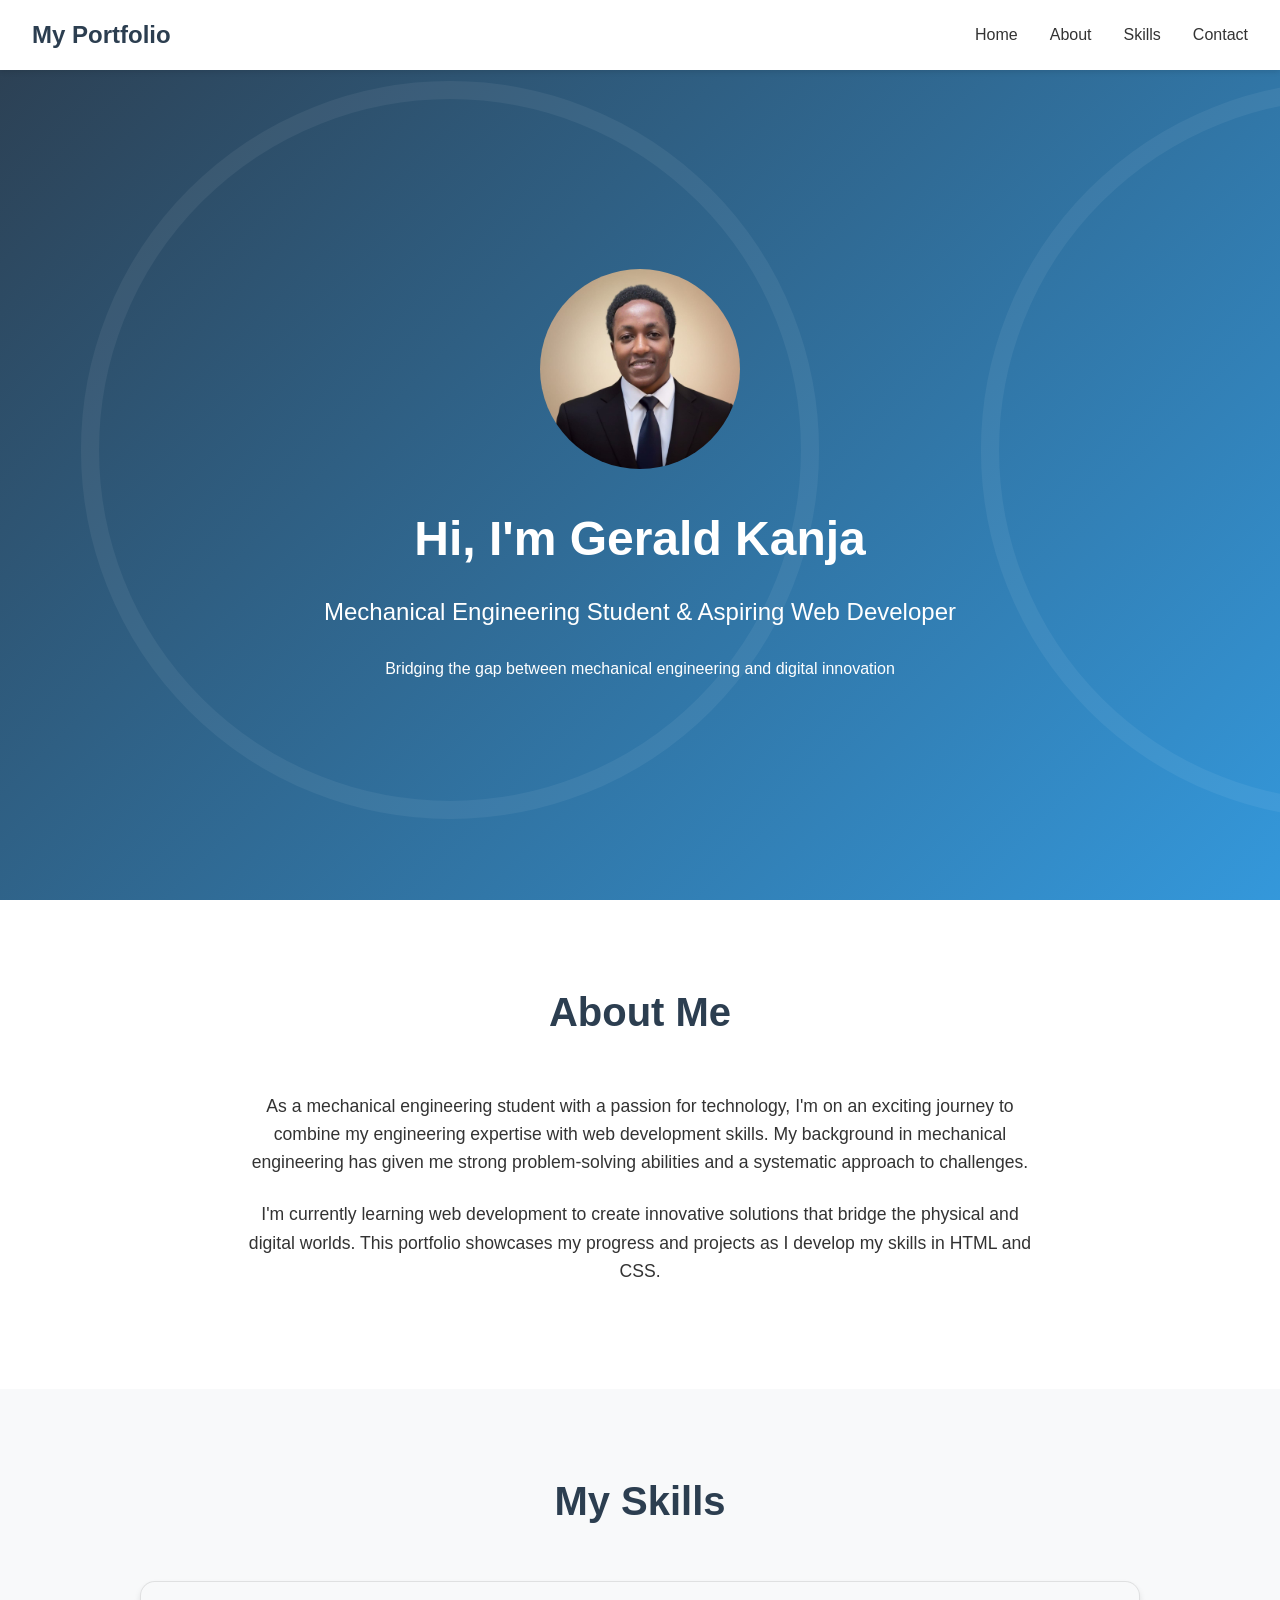
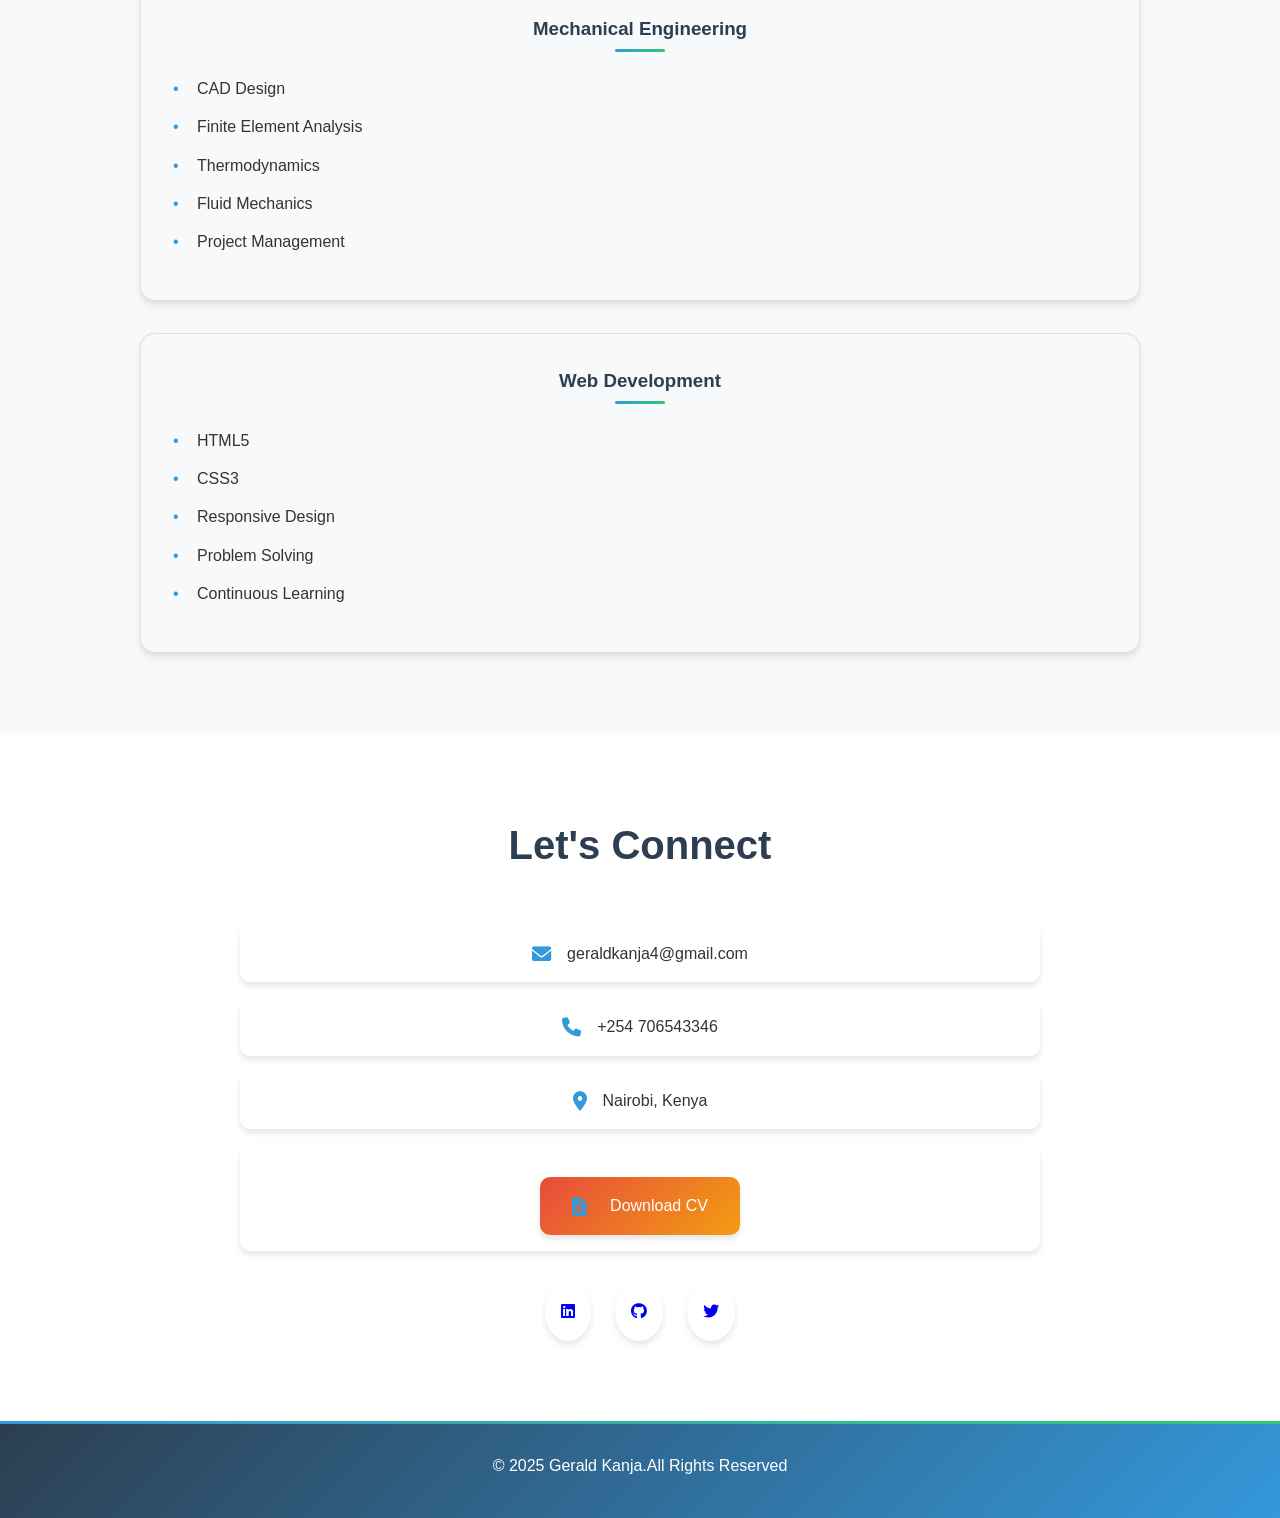
<file: index.html>
<!DOCTYPE html>
<html lang="en">
<head>
    <!-- Meta tags and external resources -->
    <meta charset="UTF-8">
    <meta name="viewport" content="width=device-width, initial-scale=1.0">
    <title>My  Portfolio</title>
    <link rel="stylesheet" href="style.css">
    <link rel="stylesheet" href="https://cdnjs.cloudflare.com/ajax/libs/font-awesome/6.0.0/css/all.min.css">
</head>
<body>
    <!-- Navigation header with dropdown menu -->
    <header>
        <nav>
            <div class="logo">My Portfolio</div>
            <ul class="nav-menu">
                <li><a href="#home">Home</a></li>
                <li><a href="#about">About</a></li>
                <li class="dropdown">
                    <a href="#skills">Skills</a>
                    <ul class="dropdown-content">
                        <li><a href="#mechanical">Mechanical</a></li>
                        <li><a href="#web-dev">Web Development</a></li>
                    </ul>
                </li>
                <li><a href="#contact">Contact</a></li>
            </ul>
        </nav>
    </header>

    <!-- Personal section with profile and introduction -->
    <section id="home" class="personal">
        <div class="personal-info">
            <img src="profile.jpg" alt="Profile Photo" class="profile-photo">
            <h1>Hi, I'm <span>Gerald Kanja</span></h1>
            <h2>Mechanical Engineering Student & Aspiring Web Developer</h2>
            <p>Bridging the gap between mechanical engineering and digital innovation</p>
        </div>
    </section>

    <!-- About section with personal description -->
    <section id="about" class="about">
        <div class="container">
            <h2 class="section-title">About Me</h2>
            <div class="about-content">
                <div class="about-text">
                    <p>As a mechanical engineering student with a passion for technology, I'm on an exciting journey to combine my engineering expertise with web development skills. My background in mechanical engineering has given me strong problem-solving abilities and a systematic approach to challenges.</p>
                    <p>I'm currently learning web development to create innovative solutions that bridge the physical and digital worlds. This portfolio showcases my progress and projects as I develop my skills in HTML and CSS.</p>
                </div>
            </div>
        </div>
    </section>

    <!-- Skills section with two categories -->
    <section id="skills" class="skills">
        <div class="container">
            <h2 class="section-title">My Skills</h2>
            <div class="skills-grid">
                <!-- Mechanical engineering skills -->
                <div class="skill-category" id="mechanical">
                    <h3>Mechanical Engineering</h3>
                    <ul>
                        <li>CAD Design</li>
                        <li>Finite Element Analysis</li>
                        <li>Thermodynamics</li>
                        <li>Fluid Mechanics</li>
                        <li>Project Management</li>
                    </ul>
                </div>
                <!-- Web development skills -->
                <div class="skill-category" id="web-dev">
                    <h3>Web Development</h3>
                    <ul>
                        <li>HTML5</li>
                        <li>CSS3</li>
                        <li>Responsive Design</li>
                        <li>Problem Solving</li>
                        <li>Continuous Learning</li>
                    </ul>
                </div>
            </div>
        </div>
    </section>

    <!-- Contact section with info and social links -->
    <section id="contact" class="contact">
        <div class="container">
            <h2 class="section-title">Let's Connect</h2>
            <div class="contact-content">
                <!-- Contact information -->
                <div class="contact-info">
                    <div class="contact-item">
                        <i class="fas fa-envelope"></i>
                        <p>geraldkanja4@gmail.com</p>
                    </div>
                    <div class="contact-item">
                        <i class="fas fa-phone"></i>
                        <p>+254 706543346</p>
                    </div>
                    <div class="contact-item">
                        <i class="fas fa-map-marker-alt"></i>
                        <p>Nairobi, Kenya</p>
                    </div>
                    <!-- CV download button -->
                    <div class="contact-item">
                        <a href="cv.pdf" download class="cv-download">
                            <i class="fas fa-file-pdf"></i>
                            <span>Download CV</span>
                        </a>
                    </div>
                </div>
                <!-- Social media links -->
                <div class="social-icons">
                    <a href="https://www.linkedin.com/in/geraldkanja3/" target="_blank" class="contact-icon linkedin"><i class="fab fa-linkedin"></i></a>
                    <a href="https://github.com/techebuzz"   target="_blank" class="contact-icon github"><i class="fab fa-github"></i></a>
                    <a href="https://x.com/KanjaGe_?t=2tw03FKa8JiFJLPLfLSvSg&s=09"   target="_blank" class="contact-icon twitter"><i class="fab fa-twitter"></i></a>
                </div>
            </div>
        </div>
    </section>

    <!-- Footer with copyright -->
    <footer>
        <p>&copy; 2025 Gerald Kanja.All Rights Reserved</p>
    </footer>
</body>
</html>
</file>
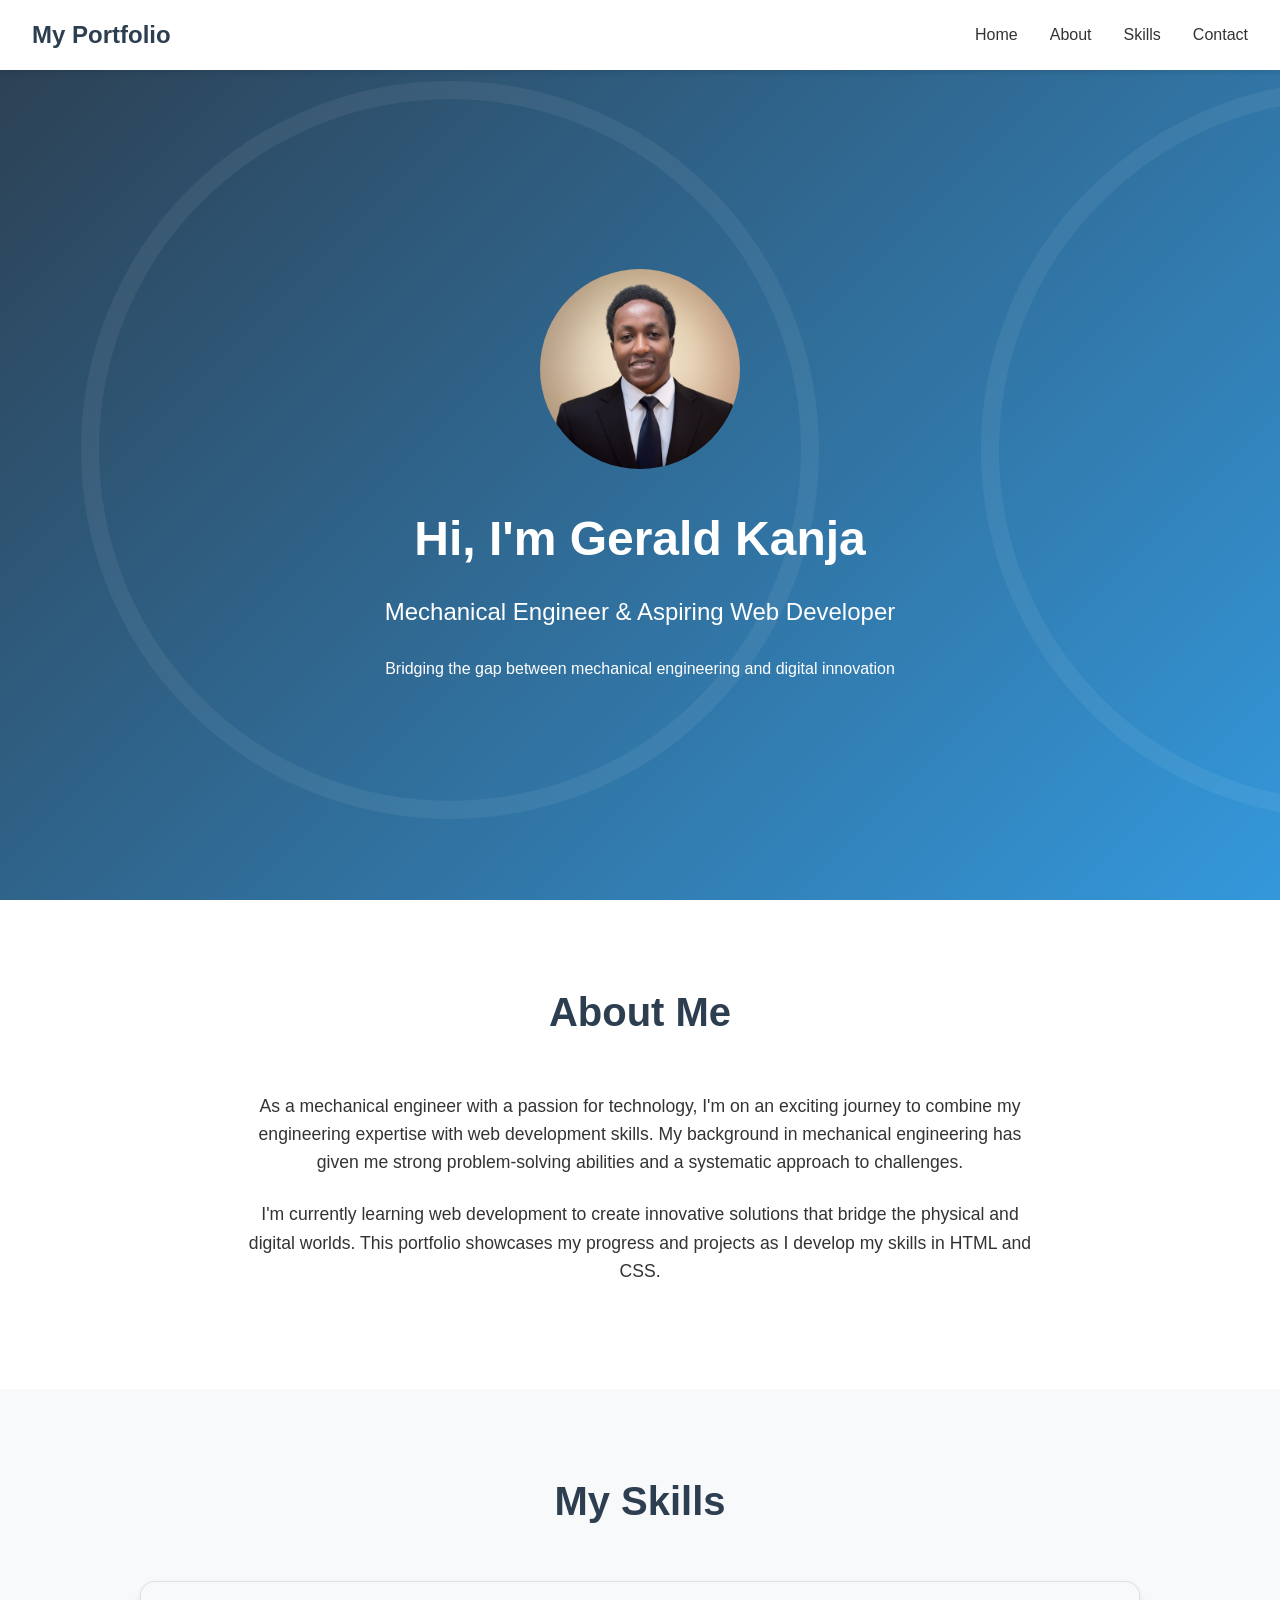
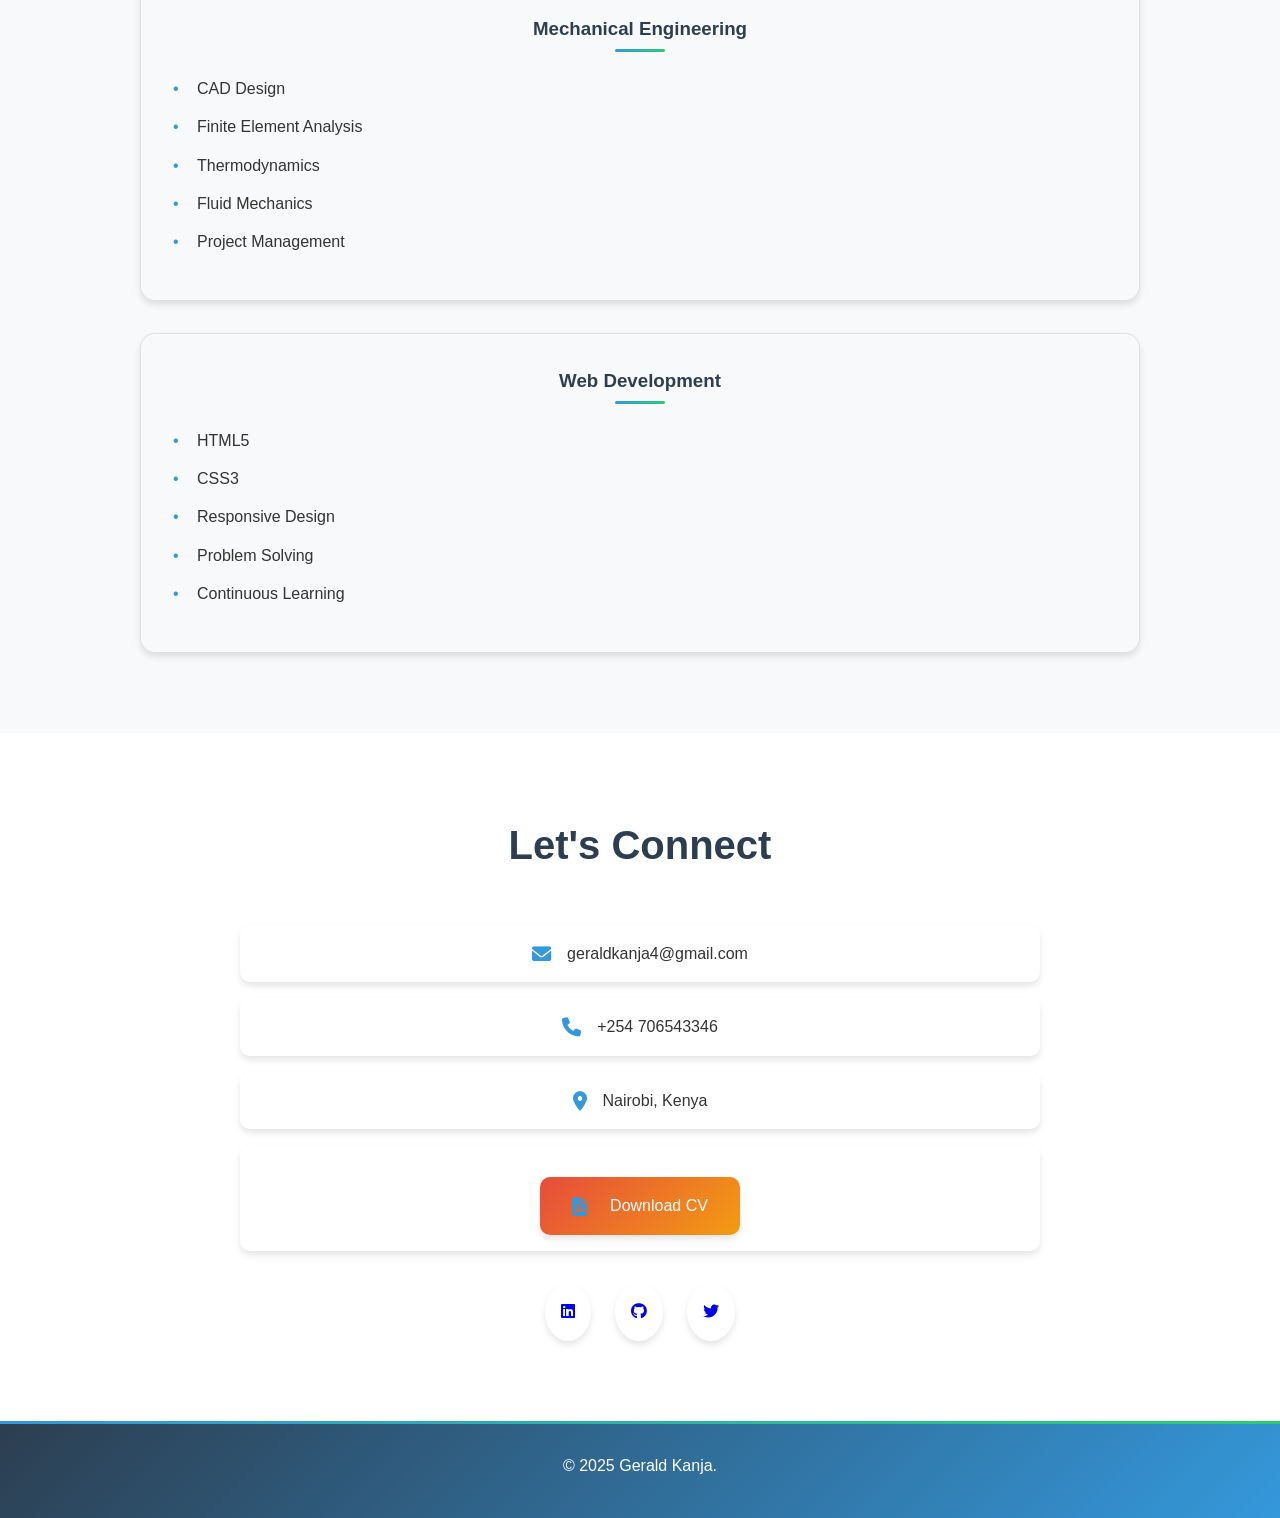
<file: index1.html>
<!DOCTYPE html>
<html lang="en">
<head>
    <!-- Meta tags and external resources -->
    <meta charset="UTF-8">
    <meta name="viewport" content="width=device-width, initial-scale=1.0">
    <title>My Engineering Portfolio</title>
    <link rel="stylesheet" href="style.css">
    <link rel="stylesheet" href="https://cdnjs.cloudflare.com/ajax/libs/font-awesome/6.0.0/css/all.min.css">
</head>
<body>
    <!-- Navigation header with dropdown menu -->
    <header>
        <nav>
            <div class="logo">My Portfolio</div>
            <ul class="nav-menu">
                <li><a href="#home">Home</a></li>
                <li><a href="#about">About</a></li>
                <li class="dropdown">
                    <a href="#skills">Skills</a>
                    <ul class="dropdown-content">
                        <li><a href="#mechanical">Mechanical</a></li>
                        <li><a href="#web-dev">Web Development</a></li>
                    </ul>
                </li>
                <li><a href="#contact">Contact</a></li>
            </ul>
        </nav>
    </header>

    <!-- Personal section with profile and introduction -->
    <section id="home" class="personal">
        <div class="personal-info">
            <img src="profile.jpg" alt="Profile Photo" class="profile-photo">
            <h1>Hi, I'm <span>Gerald Kanja</span></h1>
            <h2>Mechanical Engineer & Aspiring Web Developer</h2>
            <p>Bridging the gap between mechanical engineering and digital innovation</p>
        </div>
    </section>

    <!-- About section with personal description -->
    <section id="about" class="about">
        <div class="container">
            <h2 class="section-title">About Me</h2>
            <div class="about-content">
                <div class="about-text">
                    <p>As a mechanical engineer with a passion for technology, I'm on an exciting journey to combine my engineering expertise with web development skills. My background in mechanical engineering has given me strong problem-solving abilities and a systematic approach to challenges.</p>
                    <p>I'm currently learning web development to create innovative solutions that bridge the physical and digital worlds. This portfolio showcases my progress and projects as I develop my skills in HTML and CSS.</p>
                </div>
            </div>
        </div>
    </section>

    <!-- Skills section with two categories -->
    <section id="skills" class="skills">
        <div class="container">
            <h2 class="section-title">My Skills</h2>
            <div class="skills-grid">
                <!-- Mechanical engineering skills -->
                <div class="skill-category" id="mechanical">
                    <h3>Mechanical Engineering</h3>
                    <ul>
                        <li>CAD Design</li>
                        <li>Finite Element Analysis</li>
                        <li>Thermodynamics</li>
                        <li>Fluid Mechanics</li>
                        <li>Project Management</li>
                    </ul>
                </div>
                <!-- Web development skills -->
                <div class="skill-category" id="web-dev">
                    <h3>Web Development</h3>
                    <ul>
                        <li>HTML5</li>
                        <li>CSS3</li>
                        <li>Responsive Design</li>
                        <li>Problem Solving</li>
                        <li>Continuous Learning</li>
                    </ul>
                </div>
            </div>
        </div>
    </section>

    <!-- Contact section with info and social links -->
    <section id="contact" class="contact">
        <div class="container">
            <h2 class="section-title">Let's Connect</h2>
            <div class="contact-content">
                <!-- Contact information -->
                <div class="contact-info">
                    <div class="contact-item">
                        <i class="fas fa-envelope"></i>
                        <p>geraldkanja4@gmail.com</p>
                    </div>
                    <div class="contact-item">
                        <i class="fas fa-phone"></i>
                        <p>+254 706543346</p>
                    </div>
                    <div class="contact-item">
                        <i class="fas fa-map-marker-alt"></i>
                        <p>Nairobi, Kenya</p>
                    </div>
                    <!-- CV download button -->
                    <div class="contact-item">
                        <a href="cv.pdf" download class="cv-download">
                            <i class="fas fa-file-pdf"></i>
                            <span>Download CV</span>
                        </a>
                    </div>
                </div>
                <!-- Social media links -->
                <div class="social-icons">
                    <a href="https://www.linkedin.com/in/geraldkanja3/" class="contact-icon linkedin"><i class="fab fa-linkedin"></i></a>
                    <a href="https://github.com/techebuzz" class="contact-icon github"><i class="fab fa-github"></i></a>
                    <a href="https://x.com/KanjaGe_?t=2tw03FKa8JiFJLPLfLSvSg&s=09" class="contact-icon twitter"><i class="fab fa-twitter"></i></a>
                </div>
            </div>
        </div>
    </section>

    <!-- Footer with copyright -->
    <footer>
        <p>&copy; 2025 Gerald Kanja.</p>
    </footer>
</body>
</html>
</file>
<file: style.css>
/* Reset and base styles */
* {
    margin: 0;
    padding: 0;
    box-sizing: border-box;
}

/* Color variables and gradients */
:root {
    --primary-color: #2c3e50;
    --secondary-color: #3498db;
    --accent-color: #e74c3c;
    --gradient-1: linear-gradient(135deg, #2c3e50, #3498db);
    --gradient-2: linear-gradient(135deg, #3498db, #2ecc71);
    --gradient-3: linear-gradient(135deg, #e74c3c, #f39c12);
    --text-color: #333;
    --light-bg: #f8f9fa;
    --white: #ffffff;
    --transition: all 0.3s ease;
    --shadow: 0 4px 6px rgba(0, 0, 0, 0.1);
}

/* Main layout */
body {
    font-family: 'Segoe UI', Tahoma, Geneva, Verdana, sans-serif;
    line-height: 1.6;
    color: var(--text-color);
    background-color: var(--light-bg);
}

.container {
    max-width: 1200px;
    margin: 0 auto;
    padding: 0 20px;
}

/* Navigation */
header {
    background-color: var(--white);
    box-shadow: 0 2px 5px rgba(0,0,0,0.1);
    position: fixed;
    width: 100%;
    top: 0;
    z-index: 1000;
}

nav {
    display: flex;
    justify-content: space-between;
    align-items: center;
    padding: 1rem 2rem;
}

.logo {
    font-size: 1.5rem;
    font-weight: bold;
    color: var(--primary-color);
}

.nav-menu {
    display: flex;
    list-style: none;
}

.nav-menu li {
    margin-left: 2rem;
    position: relative;
}

.nav-menu a {
    text-decoration: none;
    color: var(--text-color);
    font-weight: 500;
    transition: var(--transition);
}

.nav-menu a:hover {
    color: var(--secondary-color);
}

/* Dropdown Navigation */
.dropdown-content {
    display: none;
    position: absolute;
    background-color: var(--white);
    min-width: 150px;
    box-shadow: 0 2px 5px rgba(0,0,0,0.1);
    border-radius: 5px;
    padding: 0.5rem 0;
}

.dropdown-content li {
    margin: 0;
    padding: 0.5rem 1rem;
}

.dropdown-content a {
    display: block;
    color: var(--text-color);
}

.dropdown:hover .dropdown-content {
    display: block;
}

/* Personal section */
.personal {
    height: 100vh;
    background: var(--gradient-1);
    display: flex;
    align-items: center;
    justify-content: center;
    text-align: center;
    color: var(--white);
    padding-top: 50px;
    position: relative;
    overflow: hidden;
}

.personal::before {
    content: '';
    position: absolute;
    top: 0;
    left: 0;
    right: 0;
    bottom: 0;
    background: url('data:image/svg+xml,<svg xmlns="http://www.w3.org/2000/svg" viewBox="0 0 100 100"><circle cx="50" cy="50" r="40" fill="none" stroke="rgba(255,255,255,0.2)" stroke-width="2"/></svg>') repeat;
    opacity: 0.3;
    animation: rotate 20s linear infinite, pulse 4s ease-in-out infinite;
}

@keyframes rotate {
    from { transform: rotate(0deg); }
    to { transform: rotate(360deg); }
}

@keyframes pulse {
    0% { opacity: 0.2; }
    50% { opacity: 0.4; }
    100% { opacity: 0.2; }
}

.personal-info {
    max-width: 800px;
    padding: 0 20px;
    position: relative;
    z-index: 1;
}

.profile-photo {
    width: 200px;
    height: 200px;
    border-radius: 50%;
    object-fit: cover;
    display: block;
    margin: 0 auto 2rem;
}

.personal h1 {
    font-size: 3rem;
    margin-bottom: 1rem;
}

.highlighted {
    background: linear-gradient(135deg, var(--primary-color), var(--secondary-color));
    padding: 0.5rem 1rem;
    border-radius: 5px;
    display: inline-block;
}

.personal h2 {
    font-size: 1.5rem;
    margin-bottom: 1.5rem;
    font-weight: 300;
}

/* About Section */
.about {
    padding: 5rem 0;
    background-color: var(--white);
}

.section-title {
    text-align: center;
    font-size: 2.5rem;
    margin-bottom: 3rem;
    color: var(--primary-color);
}

.about-content {
    max-width: 800px;
    margin: 0 auto;
    text-align: center;
}

.about-text p {
    margin-bottom: 1.5rem;
    font-size: 1.1rem;
}

/* Skills section */
.skills {
    padding: 5rem 0;
    background-color: var(--light-bg);
}

.skills-grid {
    display: grid;
    grid-template-columns: 1fr;
    grid-template-rows: auto auto;
    gap: 2rem;
    max-width: 1000px;
    margin: 0 auto;
}

#mechanical {
    grid-row: 1;
}

#web-dev {
    grid-row: 2;
}

.skill-category {
    background-color: var(--light-bg);
    padding: 2rem;
    border-radius: 15px;
    box-shadow: var(--shadow);
    transition: var(--transition);
    border: 1px solid rgba(0,0,0,0.1);
}

.skill-category:hover {
    transform: translateY(-5px);
    box-shadow: 0 8px 15px rgba(0,0,0,0.2);
}

.skill-category h3 {
    color: var(--primary-color);
    margin-bottom: 1.5rem;
    text-align: center;
    position: relative;
    padding-bottom: 0.5rem;
}

.skill-category h3::after {
    content: '';
    position: absolute;
    bottom: 0;
    left: 50%;
    transform: translateX(-50%);
    width: 50px;
    height: 3px;
    background: var(--gradient-2);
    border-radius: 3px;
}

.skill-category ul {
    list-style: none;
}

.skill-category li {
    margin-bottom: 0.8rem;
    padding-left: 1.5rem;
    position: relative;
}

.skill-category li:before {
    content: "•";
    color: var(--secondary-color);
    position: absolute;
    left: 0;
}

/* Contact section */
.contact {
    padding: 5rem 0;
    background-color: var(--white);
}

.contact-content {
    max-width: 800px;
    margin: 0 auto;
    text-align: center;
}

.contact-info {
    margin-bottom: 2rem;
}

.contact-item {
    display: flex;
    align-items: center;
    justify-content: center;
    margin-bottom: 1rem;
    padding: 1rem;
    background: var(--white);
    border-radius: 10px;
    box-shadow: var(--shadow);
    transition: var(--transition);
}

.contact-item:hover {
    transform: translateX(5px);
    background: var(--gradient-1);
    color: var(--white);
}

.contact-item:hover i {
    color: var(--white);
}

.contact-item i {
    color: var(--secondary-color);
    margin-right: 1rem;
    font-size: 1.2rem;
}

.social-icons {
    display: flex;
    justify-content: center;
    gap: 1.5rem;
    margin-top: 2rem;
}

.social-icons a {
    background: var(--white);
    padding: 1rem;
    border-radius: 50%;
    box-shadow: var(--shadow);
    transition: var(--transition);
}

.social-icons a:hover {
    transform: translateY(-5px) scale(1.1);
    box-shadow: 0 8px 15px rgba(0,0,0,0.2);
}

.linkedin:hover {
    background: #0077b5;
    color: var(--white);
}

.github:hover {
    background: #333;
    color: var(--white);
}

.twitter:hover {
    background: #1DA1F2;
    color: var(--white);
}

/* Footer */
footer {
    background: var(--gradient-1);
    color: var(--white);
    text-align: center;
    padding: 2rem 0;
    position: relative;
    overflow: hidden;
}

footer::before {
    content: '';
    position: absolute;
    top: 0;
    left: 0;
    right: 0;
    height: 3px;
    background: var(--gradient-2);
}

footer p {
    margin-bottom: 0.5rem;
}

/* Mobile styles */
@media (max-width: 768px) {
    .nav-menu {
        display: none;
    }
    .hero h1 {
        font-size: 2rem;
    }
    .hero h2 {
        font-size: 1.2rem;
    }
    .section-title {
        font-size: 2rem;
    }
    .skills-grid {
        grid-template-columns: 1fr;
    }
}

.cv-download {
    display: flex;
    align-items: center;
    justify-content: center;
    gap: 0.5rem;
    background: var(--gradient-3);
    color: var(--white);
    padding: 1rem 2rem;
    border-radius: 10px;
    text-decoration: none;
    transition: var(--transition);
    margin-top: 1rem;
    box-shadow: var(--shadow);
}

.cv-download:hover {
    transform: translateY(-5px);
    box-shadow: 0 8px 15px rgba(0,0,0,0.2);
}

.cv-download i {
    font-size: 1.2rem;
}
</file>
